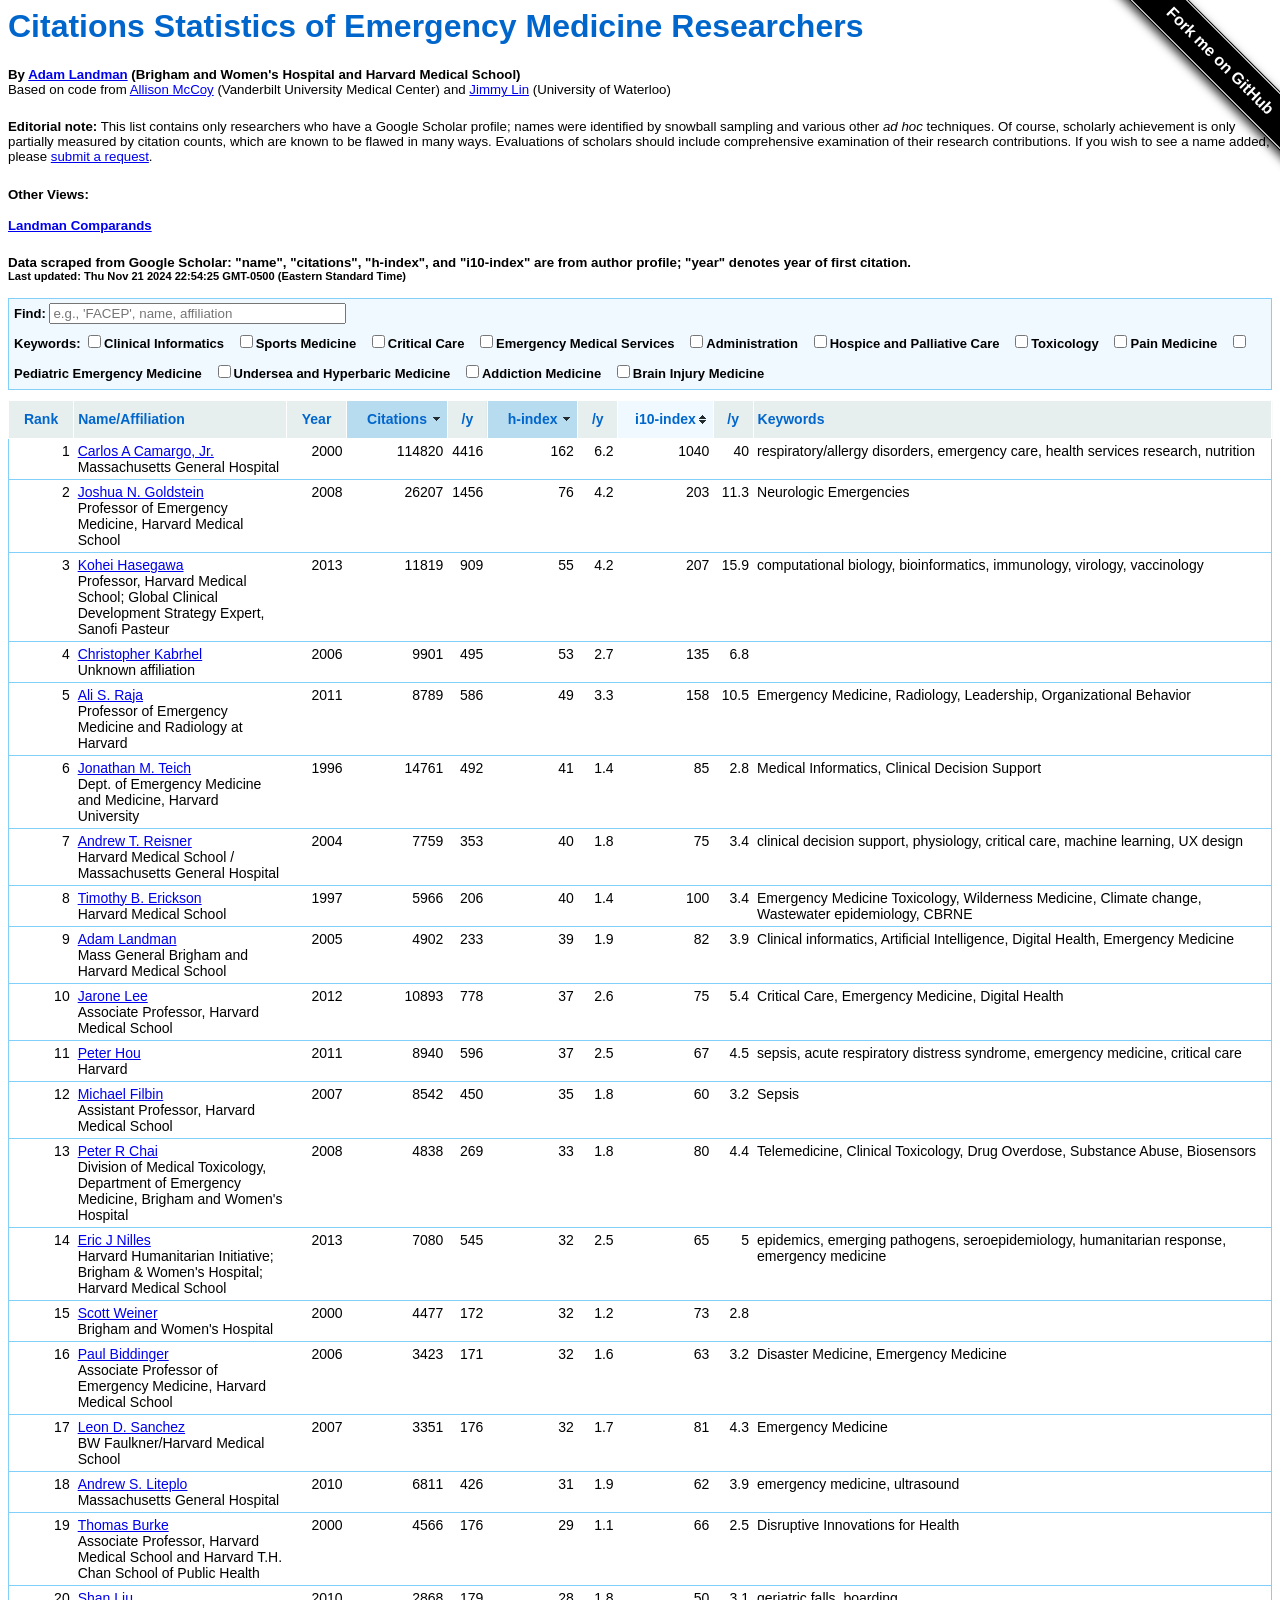
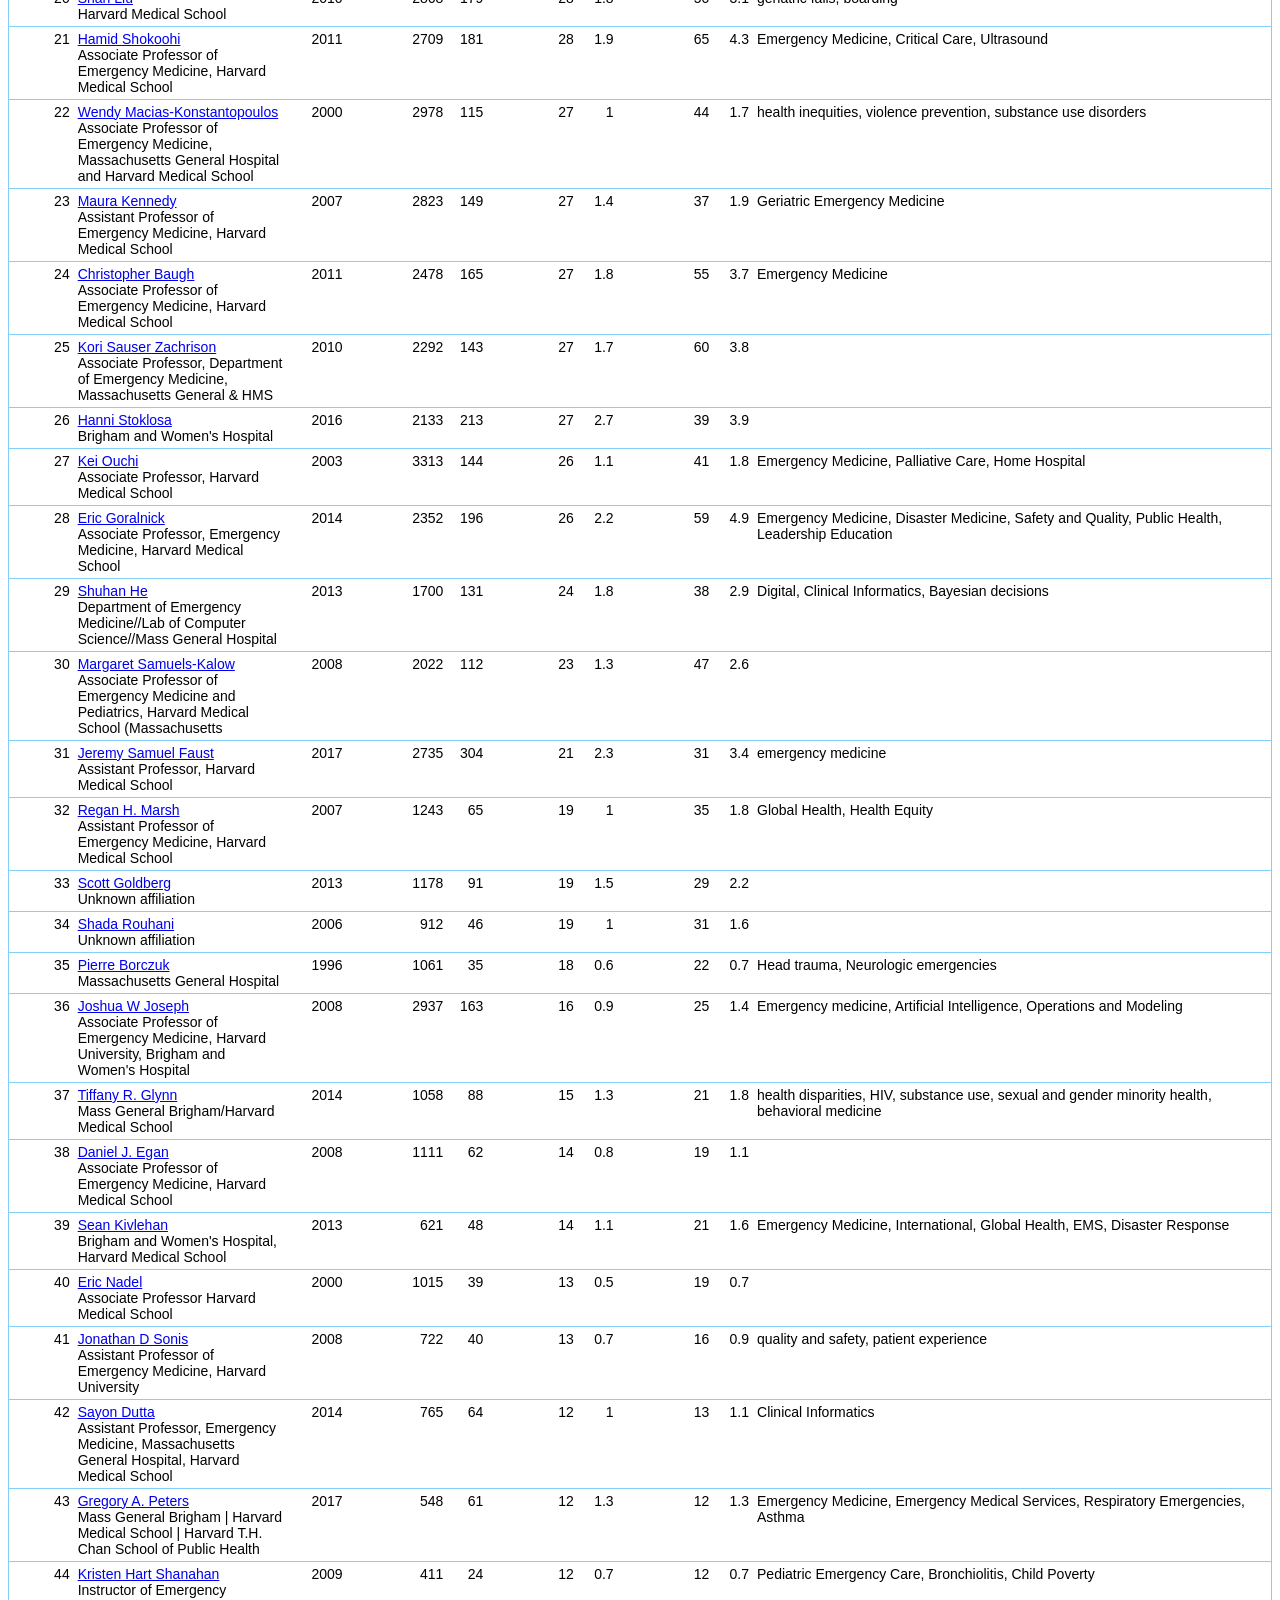
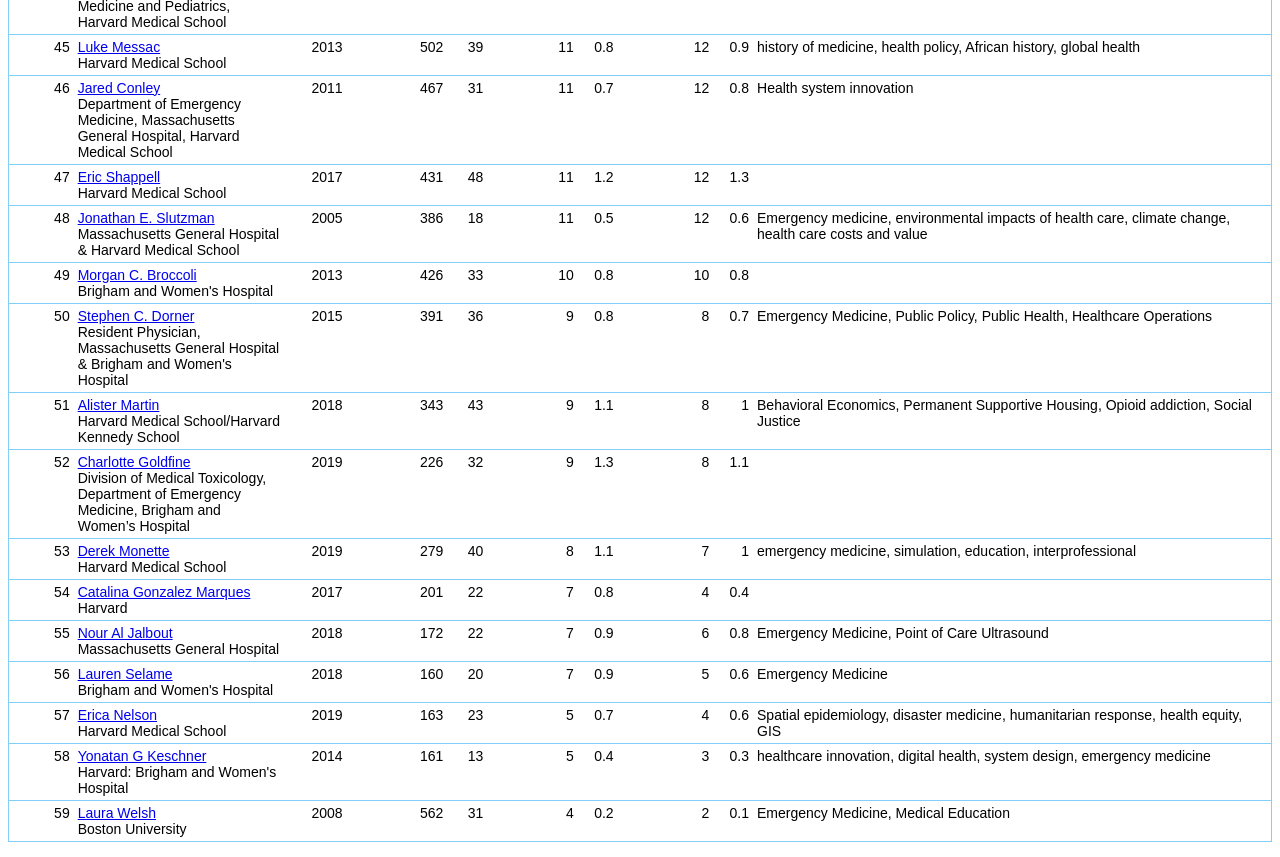
<file: index.html>
<html>
<head>
<meta charset="UTF-8">
<link rel="stylesheet" href="tablesorter/style.css" type="text/css" media="print, projection, screen" />
<script src="https://ajax.googleapis.com/ajax/libs/jquery/1.10.2/jquery.min.js"></script>
<link rel="stylesheet" href="tablesorter/theme.dropbox.css">
<script src="tablesorter/jquery.tablesorter.min.js"></script>
<script type="text/javascript" src="stats-bmi.js"></script>
</head>
<body>
<!--add Fork me on GitHub-->
<style>
    #forkongithub a {
        background: #000;
        color: #fff;
        text-decoration: none;
        font-family: arial,sans-serif;
        text-align: center;
        font-weight: bold;
        padding: 5px 40px;
        font-size: 1rem;
        line-height: 2rem;
        position: relative;
        transition: 0.5s;
    }

        #forkongithub a:hover {
            background: #c11;
            color: #fff;
        }

        #forkongithub a::before, #forkongithub a::after {
            content: "";
            width: 100%;
            display: block;
            position: absolute;
            top: 1px;
            left: 0;
            height: 1px;
            background: #fff;
        }

        #forkongithub a::after {
            bottom: 1px;
            top: auto;
        }

    @media screen and (min-width:800px) {
        #forkongithub {
            position: absolute;
            display: block;
            top: 0;
            right: 0;
            width: 200px;
            overflow: hidden;
            height: 200px;
            z-index: 9999;
        }

            #forkongithub a {
                width: 200px;
                position: absolute;
                top: 40px;
                right: -80px;
                transform: rotate(45deg);
                -webkit-transform: rotate(45deg);
                -ms-transform: rotate(45deg);
                -moz-transform: rotate(45deg);
                -o-transform: rotate(45deg);
                box-shadow: 4px 4px 10px rgba(0,0,0,0.8);
            }
    }
</style><span id="forkongithub"><a href="https://github.com/adamlandman/citation-scraper-EM/">Fork me on GitHub</a></span>

<h1>Citations Statistics of Emergency Medicine Researchers</h1>

<h5 style="font-weight:normal;"><b>By <a href="https://connects.catalyst.harvard.edu/Profiles/display/Person/92460">Adam Landman</a> (Brigham and Women's Hospital and Harvard Medical School)</b><br />Based on code from <a href="https://www.vumc.org/dbmi/person/allison-mccoy-phd-ms">Allison McCoy</a> (Vanderbilt University Medical Center) and <a href="https://cs.uwaterloo.ca/~jimmylin/">Jimmy Lin</a> (University of Waterloo)</h5>

<div>
<h5 style="font-weight:normal;"><b>Editorial note:</b> This list contains only researchers who have a Google Scholar profile; names were identified by snowball sampling and various other <i>ad hoc</i> techniques. Of course, scholarly achievement is only partially measured by citation counts, which are known to be flawed in many ways. Evaluations of scholars should include comprehensive examination of their research contributions.
If you wish to see a name added, please <a href="https://docs.google.com/forms/d/e/1FAIpQLSc4TCNeZCdjxvTEl5CdLtskoArccQyCgKNww2iF4gz7ToN98A/viewform?usp=sf_link">submit a request</a>.</br>
<p>
</div>

<div>
<h5 style="font-weight:normal;"><b>Other Views:</p> 
<a href="index-comps.html">Landman Comparands</a>
</br>
<p>
</div>

	
<div id="date" style="font-size:smaller;">Data scraped from Google Scholar: "name",
"citations", "h-index", and "i10-index" are from author profile;
"year" denotes year of first citation.</div>

<p/>

<div class="keywords">
<span><b>Find:</b> <input size="35" type="text" id="FilterTextBox" name="FilterTextBox" placeholder="e.g., 'FACEP', name, affiliation" /><br /></span>
<span><b>Keywords:</b> </span>
<span title="clinical informatics, clinical information systems, health information technology, electronic health records, health informatics, medical informatics, nursing informatics, dental informatics">
    <input type="checkbox" name="KeywordCheckBox" value="Informatics" />Clinical Informatics&nbsp;&nbsp;</span>
<span title="sports medicine, sports med, sports">
    <input type="checkbox" name="KeywordCheckBox" value="Sportsmed" />Sports Medicine&nbsp;&nbsp;</span>
<span title="critical care, anesthesiology, critical care medicine, neurocritical, surgical, surgical critical care">
    <input type="checkbox" name="KeywordCheckBox" value="Criticalcare" />Critical Care&nbsp;&nbsp;</span>
<span title="emergency medical services, prehospital, ambulance, EMS">
  <input type="checkbox" name="KeywordCheckBox" value="EMS" />Emergency Medical Services&nbsp;&nbsp;</span>
<span title="administration, leadersip, management">
    <input type="checkbox" name="KeywordCheckBox" value="Admin" />Administration&nbsp;&nbsp;</span>
<span title="pain, hospice, palliative care">
    <input type="checkbox" name="KeywordCheckBox" value="Palliative" />Hospice and Palliative Care&nbsp;&nbsp;</span>
<span title="toxicology, poison, medical toxicology">
    <input type="checkbox" name="KeywordCheckBox" value="Tox" />Toxicology&nbsp;&nbsp;</span>
<span title="pain, pain medicine">
    <input type="checkbox" name="KeywordCheckBox" value="Pain" />Pain Medicine&nbsp;&nbsp;</span>
<span title="peds, pediatric, pediatric emergency medicine, children, kids">
    <input type="checkbox" name="KeywordCheckBox" value="Peds" />Pediatric Emergency Medicine&nbsp;&nbsp;</span>
<span title="hyperbaric, undersea">
    <input type="checkbox" name="KeywordCheckBox" value="Sea" />Undersea and Hyperbaric Medicine&nbsp;&nbsp;</span>
<span title="addiction, addiction medicine, pain">
    <input type="checkbox" name="KeywordCheckBox" value="Addiction" />Addiction Medicine&nbsp;&nbsp;</span>
<span title="brain, brain injury, stroke">
    <input type="checkbox" name="KeywordCheckBox" value="Brain" />Brain Injury Medicine&nbsp;&nbsp;</span>
</div>
<table id="stats" border="0" class="tablesorter-dropbox tablesorter filterable keywordfilterable">
<thead> 
<tr>
    <th width="55" style="text-align:center;">Rank</th>
    <th width="200">Name/Affiliation</th>
    <th width="50" style="text-align:center;">Year</th>
    <th width="90" style="text-align:center;">Citations</th>
    <th width="30" style="text-align:center;">/y</th>
    <th width="80" style="text-align:center;">h-index</th>
    <th width="30" style="text-align:center;">/y</th>
    <th width="85" style="text-align:center;">i10-index</th>
    <th width="30" style="text-align:center;">/y</th>
    <th width="500" class="keywordColumn" name="Keywords">Keywords</th>
</tr> 
</thead> 
</table>

<script>
function round(n) {
  return Math.round(n*10)/10;
}

for (var i=0; i< data.length; i++) {
  if (typeof data[i].stats === 'undefined') continue;

  var regex = /user=([^&]+)/;
  var match = regex.exec(data[i].url);
  var userId = match[1];

  var row = $('<tr/>');
  row.append($('<td class="rankColumn" />'));
  var currentYear = new Date().getFullYear();
  var y = (data[i].year < currentYear) ? (currentYear - data[i].year) : 1;
  row.append($('<td style="text-align: left"/>').html('<a href="' + data[i].url + '" target="_blank">' + data[i].name + '</a><br />' + data[i].affiliation ));
  row.append($('<td/>').html(data[i].year));
  row.append($('<td/>').html(data[i].stats.citations[0]));
  row.append($('<td/>').html(Math.round(data[i].stats.citations[0]/y)));
  row.append($('<td/>').html(data[i].stats.hindex[0]));
  row.append($('<td/>').html(round(data[i].stats.hindex[0]/y)));
  row.append($('<td/>').html(data[i].stats.i10index[0]));
  row.append($('<td/>').html(round(data[i].stats.i10index[0]/y)));
  row.append($('<td style="text-align: left" />').html(data[i].keywords.join(', ')));
  row.append($('<td class="keywordColumn" name="' + data[i].keywords.join(', ').toLowerCase() + '" hidden="true" />').html(data[i].keywords.join(', ').toLowerCase()));
  $("#stats").append(row);
}

// http://tablesorter.com/docs/
$(document).ready(function() { 
  $("#date").append("<br/><small>Last updated: " + date + "</small>");
  //initial sorting by h-Index and Citations, added no sorting for 1st and 2nd column since sort was incorrect
$("#stats").tablesorter({
    sortList: [[5, 1], [3, 1]],
    headers: {
    	0: { sorter: false }, 1: { sorter: false }, 2: { sorter: false }, 4: { sorter: false }, 6: { sorter: false }, 8: { sorter: false }, 9: { sorter: false }
	}
});  

  // https://stackoverflow.com/questions/6549518/jquery-tablesorter-with-row-numbers
  var table = $("#stats");
  table.bind("sortEnd",function() {
    var i = 1;
    table.find("tr:gt(0)").each(function() {
      $(this).find("td:eq(0)").attr('name', i);
      $(this).find("td:eq(0)").text(i);
      i++;
    });
  });

  //add index column with all content.
 $(".filterable tr:has(td)").each(function(){
   var t = $(this).text().toLowerCase(); //all row text
   $("<td class='indexColumn'></td>")
    .hide().text(t).appendTo(this);
 });//each tr
 $("#FilterTextBox").keyup(function(){
   var s = $(this).val().toLowerCase().split(" ");
   //show all rows.
   $(".filterable tr:hidden").show();
   $.each(s, function(){
       $(".filterable tr:visible .indexColumn:not(:contains('"
          + this + "'))").parent().hide();
   });//each
 });//key up.

        var keywordSynonyms = {
          Sportsmed: ["sports medicine", "sports med", "sports"],
          Criticalcare: ["critical care", "anesthesiology", "critical care medicine", "neurocritical", "surgical", "surgical critical care"],
          EMS: ["emergency medical services", "prehospital", "ambulance", "EMS", "disaster"],
          Admin: ["administration", "leadersip", "management", "operations", "quality", "safety", "costs", "value", "policy"],
          Palliative: ["pain", "hospice", "palliative care"],
          Tox: ["toxicology", "poison", "medical toxicology", "substance use", "opiod"],
          Pain: ["pain", "pain medicine"],
          Peds: ["peds", "pediatric", "pediatric emergency medicine", "children", "kids", "pediatrics", "child"],
          Sea: ["hyperbaric", "undersea"],
          Addiction: ["addiction", "addiction medicine", "pain", "substance use", "opiod"],
          Brain: ["brain", "brain injury", "stroke", "head trauma", "neurologic"],
          Informatics: ["clinical informatics", "medical informatics", "decision support", "electronic health record", "health information technology",
                              "clinical information system", "health informatics", "nursing informatics", "dental informatics", "innovation", "digital", "machine learning", "artificial intelligence", "AI"]
          };

  $("input[name='KeywordCheckBox']").change(function(){
    var keywords = [];

    $("input[name='KeywordCheckBox']").each(function() {
      if ($(this).is(":checked")) {
              keywords.push("Keywords");
              keywordSynonyms[$(this).val()].forEach(function(keyword) {
                keywords.push(keyword);
              });
      }
    });

    if (keywords == "") {
      $(".keywordfilterable tr:hidden").show(); // show all if we have no keywords selected
	$("tr:visible .rankColumn").each(function() {
		var r = $(this).attr('name');
		$(this).text(r);
	});
    } else {
      $(".keywordfilterable tr:visible").hide(); // hide them all first, then go back and show them if they have any of the keywords
      keywords.forEach(function(keyword) {      
        $(".keywordfilterable tr:hidden .keywordColumn:contains(', "  + keyword + "')").parent().show();
        $(".keywordfilterable tr:hidden .keywordColumn[name^='"  + keyword + "']").parent().show();
      });

	var i = 1;
	$("tr:visible .rankColumn").each(function() {
		var r = $(this).attr('name');
		$(this).html(r + "<br />(" + i + ")");
		i++;
	});
    }
  });
});

</script>

<!--  Adam Commented out on 10/27/2024
<script>
  (function(i,s,o,g,r,a,m){i['GoogleAnalyticsObject']=r;i[r]=i[r]||function(){
  (i[r].q=i[r].q||[]).push(arguments)},i[r].l=1*new Date();a=s.createElement(o),
  m=s.getElementsByTagName(o)[0];a.async=1;a.src=g;m.parentNode.insertBefore(a,m)
  })(window,document,'script','//www.google-analytics.com/analytics.js','ga');

  ga('create', 'UA-51046922-1', 'allisonbmccoy.github.io');
  ga('send', 'pageview');
</script>
-->

</body>
</html>
</file>
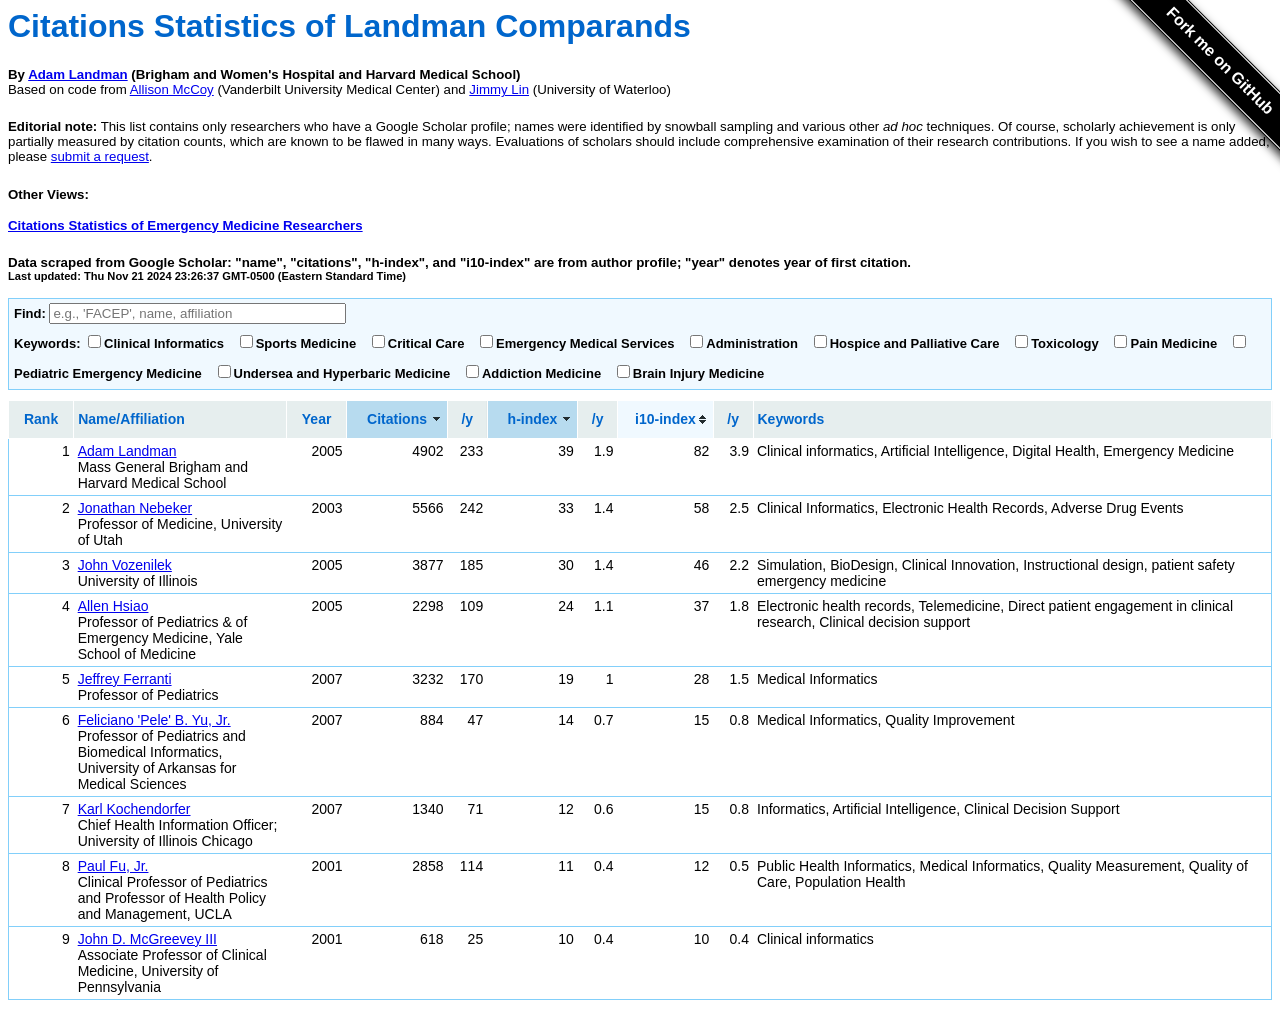
<file: index-comps.html>
<html>
<head>
<meta charset="UTF-8">
<link rel="stylesheet" href="tablesorter/style.css" type="text/css" media="print, projection, screen" />
<script src="https://ajax.googleapis.com/ajax/libs/jquery/1.10.2/jquery.min.js"></script>
<link rel="stylesheet" href="tablesorter/theme.dropbox.css">
<script src="tablesorter/jquery.tablesorter.min.js"></script>
<script type="text/javascript" src="stats-comps.js"></script>
</head>
<body>
<!--add Fork me on GitHub-->
<style>
    #forkongithub a {
        background: #000;
        color: #fff;
        text-decoration: none;
        font-family: arial,sans-serif;
        text-align: center;
        font-weight: bold;
        padding: 5px 40px;
        font-size: 1rem;
        line-height: 2rem;
        position: relative;
        transition: 0.5s;
    }

        #forkongithub a:hover {
            background: #c11;
            color: #fff;
        }

        #forkongithub a::before, #forkongithub a::after {
            content: "";
            width: 100%;
            display: block;
            position: absolute;
            top: 1px;
            left: 0;
            height: 1px;
            background: #fff;
        }

        #forkongithub a::after {
            bottom: 1px;
            top: auto;
        }

    @media screen and (min-width:800px) {
        #forkongithub {
            position: absolute;
            display: block;
            top: 0;
            right: 0;
            width: 200px;
            overflow: hidden;
            height: 200px;
            z-index: 9999;
        }

            #forkongithub a {
                width: 200px;
                position: absolute;
                top: 40px;
                right: -80px;
                transform: rotate(45deg);
                -webkit-transform: rotate(45deg);
                -ms-transform: rotate(45deg);
                -moz-transform: rotate(45deg);
                -o-transform: rotate(45deg);
                box-shadow: 4px 4px 10px rgba(0,0,0,0.8);
            }
    }
</style><span id="forkongithub"><a href="https://github.com/adamlandman/citation-scraper-EM/">Fork me on GitHub</a></span>

<h1>Citations Statistics of Landman Comparands</h1>

<h5 style="font-weight:normal;"><b>By <a href="https://connects.catalyst.harvard.edu/Profiles/display/Person/92460">Adam Landman</a> (Brigham and Women's Hospital and Harvard Medical School)</b><br />Based on code from <a href="https://www.vumc.org/dbmi/person/allison-mccoy-phd-ms">Allison McCoy</a> (Vanderbilt University Medical Center) and <a href="https://cs.uwaterloo.ca/~jimmylin/">Jimmy Lin</a> (University of Waterloo)</h5>

<div>
<h5 style="font-weight:normal;"><b>Editorial note:</b> This list contains only researchers who have a Google Scholar profile; names were identified by snowball sampling and various other <i>ad hoc</i> techniques. Of course, scholarly achievement is only partially measured by citation counts, which are known to be flawed in many ways. Evaluations of scholars should include comprehensive examination of their research contributions.
If you wish to see a name added, please <a href="https://docs.google.com/forms/d/e/1FAIpQLSc4TCNeZCdjxvTEl5CdLtskoArccQyCgKNww2iF4gz7ToN98A/viewform?usp=sf_link">submit a request</a>.</br>
<p>
</div>

<div>
<h5 style="font-weight:normal;"><b>Other Views:</p> 
<a href="index.html">Citations Statistics of Emergency Medicine Researchers</a>
</br>
<p>
</div>
	
<div id="date" style="font-size:smaller;">Data scraped from Google Scholar: "name",
"citations", "h-index", and "i10-index" are from author profile;
"year" denotes year of first citation.</div>

<p/>

<div class="keywords">
<span><b>Find:</b> <input size="35" type="text" id="FilterTextBox" name="FilterTextBox" placeholder="e.g., 'FACEP', name, affiliation" /><br /></span>
<span><b>Keywords:</b> </span>
<span title="clinical informatics, clinical information systems, health information technology, electronic health records, health informatics, medical informatics, nursing informatics, dental informatics">
    <input type="checkbox" name="KeywordCheckBox" value="Informatics" />Clinical Informatics&nbsp;&nbsp;</span>
<span title="sports medicine, sports med, sports">
    <input type="checkbox" name="KeywordCheckBox" value="Sportsmed" />Sports Medicine&nbsp;&nbsp;</span>
<span title="critical care, anesthesiology, critical care medicine, neurocritical, surgical, surgical critical care">
    <input type="checkbox" name="KeywordCheckBox" value="Criticalcare" />Critical Care&nbsp;&nbsp;</span>
<span title="emergency medical services, prehospital, ambulance, EMS">
  <input type="checkbox" name="KeywordCheckBox" value="EMS" />Emergency Medical Services&nbsp;&nbsp;</span>
<span title="administration, leadersip, management">
    <input type="checkbox" name="KeywordCheckBox" value="Admin" />Administration&nbsp;&nbsp;</span>
<span title="pain, hospice, palliative care">
    <input type="checkbox" name="KeywordCheckBox" value="Palliative" />Hospice and Palliative Care&nbsp;&nbsp;</span>
<span title="toxicology, poison, medical toxicology">
    <input type="checkbox" name="KeywordCheckBox" value="Tox" />Toxicology&nbsp;&nbsp;</span>
<span title="pain, pain medicine">
    <input type="checkbox" name="KeywordCheckBox" value="Pain" />Pain Medicine&nbsp;&nbsp;</span>
<span title="peds, pediatric, pediatric emergency medicine, children, kids">
    <input type="checkbox" name="KeywordCheckBox" value="Peds" />Pediatric Emergency Medicine&nbsp;&nbsp;</span>
<span title="hyperbaric, undersea">
    <input type="checkbox" name="KeywordCheckBox" value="Sea" />Undersea and Hyperbaric Medicine&nbsp;&nbsp;</span>
<span title="addiction, addiction medicine, pain">
    <input type="checkbox" name="KeywordCheckBox" value="Addiction" />Addiction Medicine&nbsp;&nbsp;</span>
<span title="brain, brain injury, stroke">
    <input type="checkbox" name="KeywordCheckBox" value="Brain" />Brain Injury Medicine&nbsp;&nbsp;</span>
</div>
<table id="stats" border="0" class="tablesorter-dropbox tablesorter filterable keywordfilterable">
<thead> 
<tr>
    <th width="55" style="text-align:center;">Rank</th>
    <th width="200">Name/Affiliation</th>
    <th width="50" style="text-align:center;">Year</th>
    <th width="90" style="text-align:center;">Citations</th>
    <th width="30" style="text-align:center;">/y</th>
    <th width="80" style="text-align:center;">h-index</th>
    <th width="30" style="text-align:center;">/y</th>
    <th width="85" style="text-align:center;">i10-index</th>
    <th width="30" style="text-align:center;">/y</th>
    <th width="500" class="keywordColumn" name="Keywords">Keywords</th>
</tr> 
</thead> 
</table>

<script>
function round(n) {
  return Math.round(n*10)/10;
}

for (var i=0; i< data.length; i++) {
  if (typeof data[i].stats === 'undefined') continue;

  var regex = /user=([^&]+)/;
  var match = regex.exec(data[i].url);
  var userId = match[1];

  var row = $('<tr/>');
  row.append($('<td class="rankColumn" />'));
  var currentYear = new Date().getFullYear();
  var y = (data[i].year < currentYear) ? (currentYear - data[i].year) : 1;
  row.append($('<td style="text-align: left"/>').html('<a href="' + data[i].url + '" target="_blank">' + data[i].name + '</a><br />' + data[i].affiliation ));
  row.append($('<td/>').html(data[i].year));
  row.append($('<td/>').html(data[i].stats.citations[0]));
  row.append($('<td/>').html(Math.round(data[i].stats.citations[0]/y)));
  row.append($('<td/>').html(data[i].stats.hindex[0]));
  row.append($('<td/>').html(round(data[i].stats.hindex[0]/y)));
  row.append($('<td/>').html(data[i].stats.i10index[0]));
  row.append($('<td/>').html(round(data[i].stats.i10index[0]/y)));
  row.append($('<td style="text-align: left" />').html(data[i].keywords.join(', ')));
  row.append($('<td class="keywordColumn" name="' + data[i].keywords.join(', ').toLowerCase() + '" hidden="true" />').html(data[i].keywords.join(', ').toLowerCase()));
  $("#stats").append(row);
}

// http://tablesorter.com/docs/
$(document).ready(function() { 
  $("#date").append("<br/><small>Last updated: " + date + "</small>");
  //initial sorting by h-Index and Citations, added no sorting for 1st and 2nd column since sort was incorrect
$("#stats").tablesorter({
    sortList: [[5, 1], [3, 1]],
    headers: {
    	0: { sorter: false }, 1: { sorter: false }, 2: { sorter: false }, 4: { sorter: false }, 6: { sorter: false }, 8: { sorter: false }, 9: { sorter: false }
	}
});  

  // https://stackoverflow.com/questions/6549518/jquery-tablesorter-with-row-numbers
  var table = $("#stats");
  table.bind("sortEnd",function() {
    var i = 1;
    table.find("tr:gt(0)").each(function() {
      $(this).find("td:eq(0)").attr('name', i);
      $(this).find("td:eq(0)").text(i);
      i++;
    });
  });

  //add index column with all content.
 $(".filterable tr:has(td)").each(function(){
   var t = $(this).text().toLowerCase(); //all row text
   $("<td class='indexColumn'></td>")
    .hide().text(t).appendTo(this);
 });//each tr
 $("#FilterTextBox").keyup(function(){
   var s = $(this).val().toLowerCase().split(" ");
   //show all rows.
   $(".filterable tr:hidden").show();
   $.each(s, function(){
       $(".filterable tr:visible .indexColumn:not(:contains('"
          + this + "'))").parent().hide();
   });//each
 });//key up.

        var keywordSynonyms = {
          Sportsmed: ["sports medicine", "sports med", "sports"],
          Criticalcare: ["critical care", "anesthesiology", "critical care medicine", "neurocritical", "surgical", "surgical critical care"],
          EMS: ["emergency medical services", "prehospital", "ambulance", "EMS", "disaster"],
          Admin: ["administration", "leadersip", "management", "operations", "quality", "safety", "costs", "value", "policy"],
          Palliative: ["pain", "hospice", "palliative care"],
          Tox: ["toxicology", "poison", "medical toxicology", "substance use", "opiod"],
          Pain: ["pain", "pain medicine"],
          Peds: ["peds", "pediatric", "pediatric emergency medicine", "children", "kids", "pediatrics", "child"],
          Sea: ["hyperbaric", "undersea"],
          Addiction: ["addiction", "addiction medicine", "pain", "substance use", "opiod"],
          Brain: ["brain", "brain injury", "stroke", "head trauma", "neurologic"],
          Informatics: ["clinical informatics", "medical informatics", "decision support", "electronic health record", "health information technology",
                              "clinical information system", "health informatics", "nursing informatics", "dental informatics", "innovation", "digital", "machine learning", "artificial intelligence", "AI"]
          };

  $("input[name='KeywordCheckBox']").change(function(){
    var keywords = [];

    $("input[name='KeywordCheckBox']").each(function() {
      if ($(this).is(":checked")) {
              keywords.push("Keywords");
              keywordSynonyms[$(this).val()].forEach(function(keyword) {
                keywords.push(keyword);
              });
      }
    });

    if (keywords == "") {
      $(".keywordfilterable tr:hidden").show(); // show all if we have no keywords selected
	$("tr:visible .rankColumn").each(function() {
		var r = $(this).attr('name');
		$(this).text(r);
	});
    } else {
      $(".keywordfilterable tr:visible").hide(); // hide them all first, then go back and show them if they have any of the keywords
      keywords.forEach(function(keyword) {      
        $(".keywordfilterable tr:hidden .keywordColumn:contains(', "  + keyword + "')").parent().show();
        $(".keywordfilterable tr:hidden .keywordColumn[name^='"  + keyword + "']").parent().show();
      });

	var i = 1;
	$("tr:visible .rankColumn").each(function() {
		var r = $(this).attr('name');
		$(this).html(r + "<br />(" + i + ")");
		i++;
	});
    }
  });
});

</script>

<!--  Adam Commented out on 10/27/2024
<script>
  (function(i,s,o,g,r,a,m){i['GoogleAnalyticsObject']=r;i[r]=i[r]||function(){
  (i[r].q=i[r].q||[]).push(arguments)},i[r].l=1*new Date();a=s.createElement(o),
  m=s.getElementsByTagName(o)[0];a.async=1;a.src=g;m.parentNode.insertBefore(a,m)
  })(window,document,'script','//www.google-analytics.com/analytics.js','ga');

  ga('create', 'UA-51046922-1', 'allisonbmccoy.github.io');
  ga('send', 'pageview');
</script>
-->

</body>
</html>
</file>
<file: tablesorter/style.css>
body {
	font-family: "Open Sans","lucida grande","Segoe UI",arial,verdana,"lucida sans unicode",tahoma,sans-serif;
}
/* tables */
table.tablesorter {
	background-color: #CDCDCD;
	margin:10px 0pt 15px;
	text-align: left;
}
table.tablesorter thead tr th, table.tablesorter tfoot tr th {
	background-color: #e6EEEE;
	border: 1px solid #FFF;
	padding: 4px;
}
table.tablesorter thead tr .header {
	background-image: url(bg.gif);
	background-repeat: no-repeat;
	background-position: center right;
	cursor: pointer;
}
table.tablesorter tbody td {
	color: #000000;
	padding: 4px;
	background-color: #FFF;
	vertical-align: top;
        text-align: right;
}
table.tablesorter tbody tr.odd td {
	background-color:#F0F0F6;
}
table.tablesorter thead tr .headerSortUp {
	background-image: url(asc.gif);
}
table.tablesorter thead tr .headerSortDown {
	background-image: url(desc.gif);
}
table.tablesorter thead tr .headerSortDown, table.tablesorter thead tr .headerSortUp {
background-color: #b7dbef;
}
span {
	line-height: 30px;
	font-size:small;
}
h1, h2 {
	color: #0066cc;
}

p {
	font-size: medium;
}
</file>
<file: tablesorter/theme.dropbox.css>
/*************
  Dropbox Theme (by thezoggy)
 *************/
/* overall */
.tablesorter-dropbox {
	width: 100%;
	font: 14px/32px "Open Sans","lucida grande","Segoe UI",arial,verdana,"lucida sans unicode",tahoma,sans-serif;
	color: #555;
	text-align: left;
	background-color: #fff;
	border-collapse: collapse;
	border: 1px solid #82cffa;
	border-spacing: 0;
}

/* header */
.tablesorter-dropbox th,
.tablesorter-dropbox thead td,
.tablesorter-dropbox tfoot th,
.tablesorter-dropbox tfoot td {
	background-color: #f0f9ff;
	border-color: #82cffa #82cffa #96c4ea;
	border-style: solid;
	border-width: 1px;
	padding: 5px 6px;
	font-size: 14px;
	font-weight: bold;
	line-height: 29px;
	color: #0066cc;
	text-align: left;
}
.tablesorter-dropbox .header,
.tablesorter-dropbox thead tr,
.tablesorter-dropbox .tablesorter-headerRow {
	background-color: #f0f9ff;
	/*border-bottom: 1px solid #96c4ea;*/
	box-shadow: 0 1px 1px rgba(0, 0, 0, 0.12), 0 0 0 #000000 inset;
	white-space: normal;
}
.tablesorter-dropbox .tablesorter-headerSortUp,
.tablesorter-dropbox .tablesorter-headerSortDown,
.tablesorter-dropbox .tablesorter-headerAsc,
.tablesorter-dropbox .tablesorter-headerDesc {
	font-weight: 600;
}
.tablesorter-dropbox .tablesorter-header {
	cursor: pointer;
}
.tablesorter-dropbox .tablesorter-header i.tablesorter-icon {
	width: 9px;
	height: 9px;
	padding: 0 10px 0 4px;
	display: inline-block;
	background-position: center right;
	background-repeat: no-repeat;
	content: "";
}
.tablesorter-dropbox .tablesorter-headerSortUp i.tablesorter-icon,
.tablesorter-dropbox .tablesorter-headerAsc i.tablesorter-icon {
	background-image: url('[data-uri]');
	/* background-image: url(images/dropbox-asc.png); */
}
.tablesorter-dropbox .tablesorter-headerSortUp:hover i.tablesorter-icon,
.tablesorter-dropbox .tablesorter-headerAsc:hover i.tablesorter-icon {
	background-image: url('[data-uri]');
	/* background-image: url(images/dropbox-asc-hovered.png); */
}
.tablesorter-dropbox .tablesorter-headerSortDown i.tablesorter-icon,
.tablesorter-dropbox .tablesorter-headerDesc i.tablesorter-icon {
	background-image: url('[data-uri]');
	/* background-image: url(images/dropbox-desc.png); */
}
.tablesorter-dropbox .tablesorter-headerSortDown:hover i.tablesorter-icon,
.tablesorter-dropbox .tablesorter-headerDesc:hover i.tablesorter-icon {
	background-image: url('[data-uri]');
	/* background-image: url(images/dropbox-desc-hovered.png); */
}
.tablesorter-dropbox thead .sorter-false {
	cursor: default;
}

.tablesorter-dropbox thead .sorter-false i.tablesorter-icon {
	display: none;
}

/* tbody */
.tablesorter-dropbox td {
	padding: 5px 6px;
	line-height: normal;
	color: #555;
	text-align: left;
	border-top: 1px solid #82cffa;
	border-bottom: 1px solid #82cffa;
}

/* hovered row colors */
.tablesorter-dropbox tbody > tr.hover > td,
.tablesorter-dropbox tbody > tr:hover > td,
.tablesorter-dropbox tbody > tr.even:hover > td,
.tablesorter-dropbox tbody > tr.odd:hover > td {
	background-color: rgba(230, 245, 255, 0.3);
	border-right: 0;
	border-left: 0;
	border-color: #c6d8e4;
	/* trick to do border-top and bottom colors */
	border-style: double;
}

/* table processing indicator */
.tablesorter-dropbox .tablesorter-processing {
	background-position: center center !important;
	background-repeat: no-repeat !important;
	/* background-image: url(images/loading.gif) !important; */
	background-image: url('[data-uri]') !important;
}

/* Zebra Widget - row alternating colors */
.tablesorter-dropbox tr.odd > td {
}
.tablesorter-dropbox tr.even > td {
}

/* Column Widget - column sort colors */
.tablesorter-dropbox td.primary,
.tablesorter-dropbox tr.odd td.primary {
}
.tablesorter-dropbox tr.even td.primary {
}
.tablesorter-dropbox td.secondary,
.tablesorter-dropbox tr.odd td.secondary {
}
.tablesorter-dropbox tr.even td.secondary {
}
.tablesorter-dropbox td.tertiary,
.tablesorter-dropbox tr.odd td.tertiary {
}
.tablesorter-dropbox tr.even td.tertiary {
}

/* caption */
.tablesorter-dropbox > caption {
	background-color: #fff;
}

/* Filter Widget */
.tablesorter-dropbox .tablesorter-filter-row {
	background-color: #fff;
}
.tablesorter-dropbox .tablesorter-filter-row td {
	background-color: #fff;
	line-height: normal;
	text-align: center; /* center the input */
	-webkit-transition: line-height 0.1s ease;
	-moz-transition: line-height 0.1s ease;
	-o-transition: line-height 0.1s ease;
	transition: line-height 0.1s ease;
}
/* optional disabled input styling */
.tablesorter-dropbox .tablesorter-filter-row .disabled {
	opacity: 0.5;
	filter: alpha(opacity=50);
	cursor: not-allowed;
}

/* hidden filter row */
.tablesorter-dropbox .tablesorter-filter-row.hideme td {
	/*** *********************************************** ***/
	/*** change this padding to modify the thickness     ***/
	/*** of the closed filter row (height = padding x 2) ***/
	padding: 2px;
	/*** *********************************************** ***/
	margin: 0;
	line-height: 0;
	cursor: pointer;
}
.tablesorter-dropbox .tablesorter-filter-row.hideme * {
	height: 1px;
	min-height: 0;
	border: 0;
	padding: 0;
	margin: 0;
	/* don't use visibility: hidden because it disables tabbing */
	opacity: 0;
	filter: alpha(opacity=0);
}

/* filters */
.tablesorter-dropbox input.tablesorter-filter,
.tablesorter-dropbox select.tablesorter-filter {
	width: 98%;
	height: auto;
	margin: 0;
	background-color: #fff;
	border: 1px solid #bbb;
	color: #333;
	-webkit-box-sizing: border-box;
	-moz-box-sizing: border-box;
	box-sizing: border-box;
	-webkit-transition: height 0.1s ease;
	-moz-transition: height 0.1s ease;
	-o-transition: height 0.1s ease;
	transition: height 0.1s ease;
}
/* rows hidden by filtering (needed for child rows) */
.tablesorter .filtered {
	display: none;
}

/* ajax error row */
.tablesorter .tablesorter-errorRow td {
	text-align: center;
	cursor: pointer;
	background-color: #e6bf99;
}

.keywords {
	background-color: #f0f9ff;
	border-style: solid;
	border-width: 1px;
	border-color: #82cffa;
	padding-left: 5px;
}
</file>
